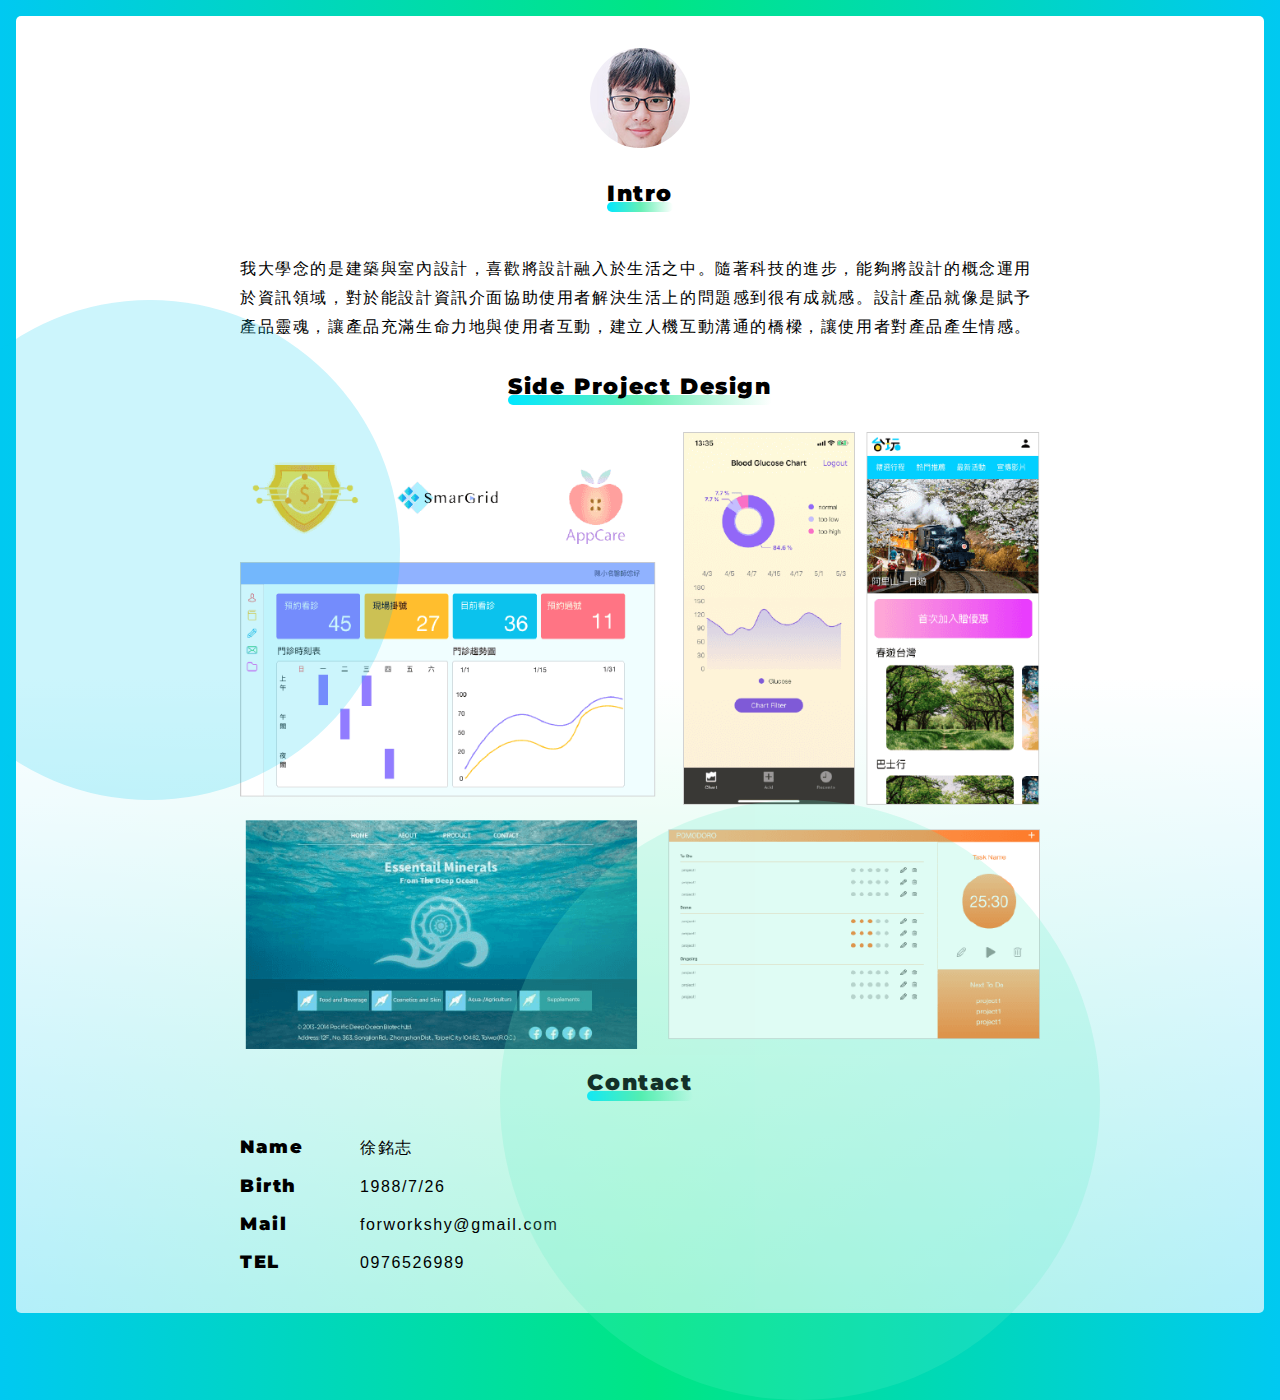
<file: index.html>
<!DOCTYPE html>
<html lang="en"></html>
<head>
  <meta charset="UTF-8"/>
  <meta name="viewport" content="width=device-width, initial-scale=1, user-scalable=no"/>
  <title>Resume</title>
  <link rel="stylesheet" href="css/all.css"/>
  <link rel="icon" type="image/x-icon" href="favicon.ico"/>
  <link href="https://fonts.googleapis.com/css?family=Montserrat&amp;display=swap" rel="stylesheet"/>
  <script src="https://code.jquery.com/jquery-1.12.4.min.js" integrity="sha256-ZosEbRLbNQzLpnKIkEdrPv7lOy9C27hHQ+Xp8a4MxAQ=" crossorigin="anonymous"></script>
</head>
<body>
  <header></header>
  <div class="paper-frame">
    <div class="portrait-image"></div>
    <section>
      <div class="mark-title">
        <div class="mark-title-style">Intro</div>
      </div>
      <p>我大學念的是建築與室內設計，喜歡將設計融入於生活之中。隨著科技的進步，能夠將設計的概念運用於資訊領域，對於能設計資訊介面協助使用者解決生活上的問題感到很有成就感。設計產品就像是賦予產品靈魂，讓產品充滿生命力地與使用者互動，建立人機互動溝通的橋樑，讓使用者對產品產生情感。</p>
    </section>
    <section>
      <div class="mark-title">
        <div class="mark-title-style">Side Project Design</div>
      </div><img src="/img/d01.png" class="d01"/><img src="/img/m01.png" class="m01"/>
    </section>
    <!-- <section>
      <div class="mark-title">
        <div class="mark-title-style">Experience</div>
      </div>
      <ul class="main-list">
        <li> 
          <div class="title-long">Front End Developer 前端工程師 2016／03～2018／09</div>
          <ul> 
            <li>
              1. 負責南區水資源局前端介面 https://www.wrasb.gov.tw/
            </li>
            <li>
              2. 負責瘋趣台灣前端介面 https://www.fun2tw.com/
            </li>
          </ul>
        </li>
        
      </ul>
    </section> -->
    <section>
      <div class="mark-title">
        <div class="mark-title-style">Contact</div>
      </div>
      <ul class="main-list">
        <li>
          <div class="title contact">Name</div><span>徐銘志</span>
        </li>
        <li>
          <div class="title contact">Birth</div><span>1988/7/26</span>
        </li>
        <li>
          <div class="title contact">Mail</div><span>forworkshy@gmail.com</span>
        </li>
        <li>
          <div class="title contact">TEL</div><span>0976526989</span>
        </li>
      </ul>
    </section>
    <div data-rellax-speed="10" class="circle rellax"></div>
    <div data-rellax-speed="8" class="circle2 rellax"></div>
  </div>
  <footer></footer>
  <script type="text/javascript" src="/js/rellax.js"></script>
  <script>
    	var rellax = new Rellax('.rellax', {
        // center: true
        callback: function(position) {
            // callback every position change
            console.log(position)
        }
      })
  </script>
</body>
</file>
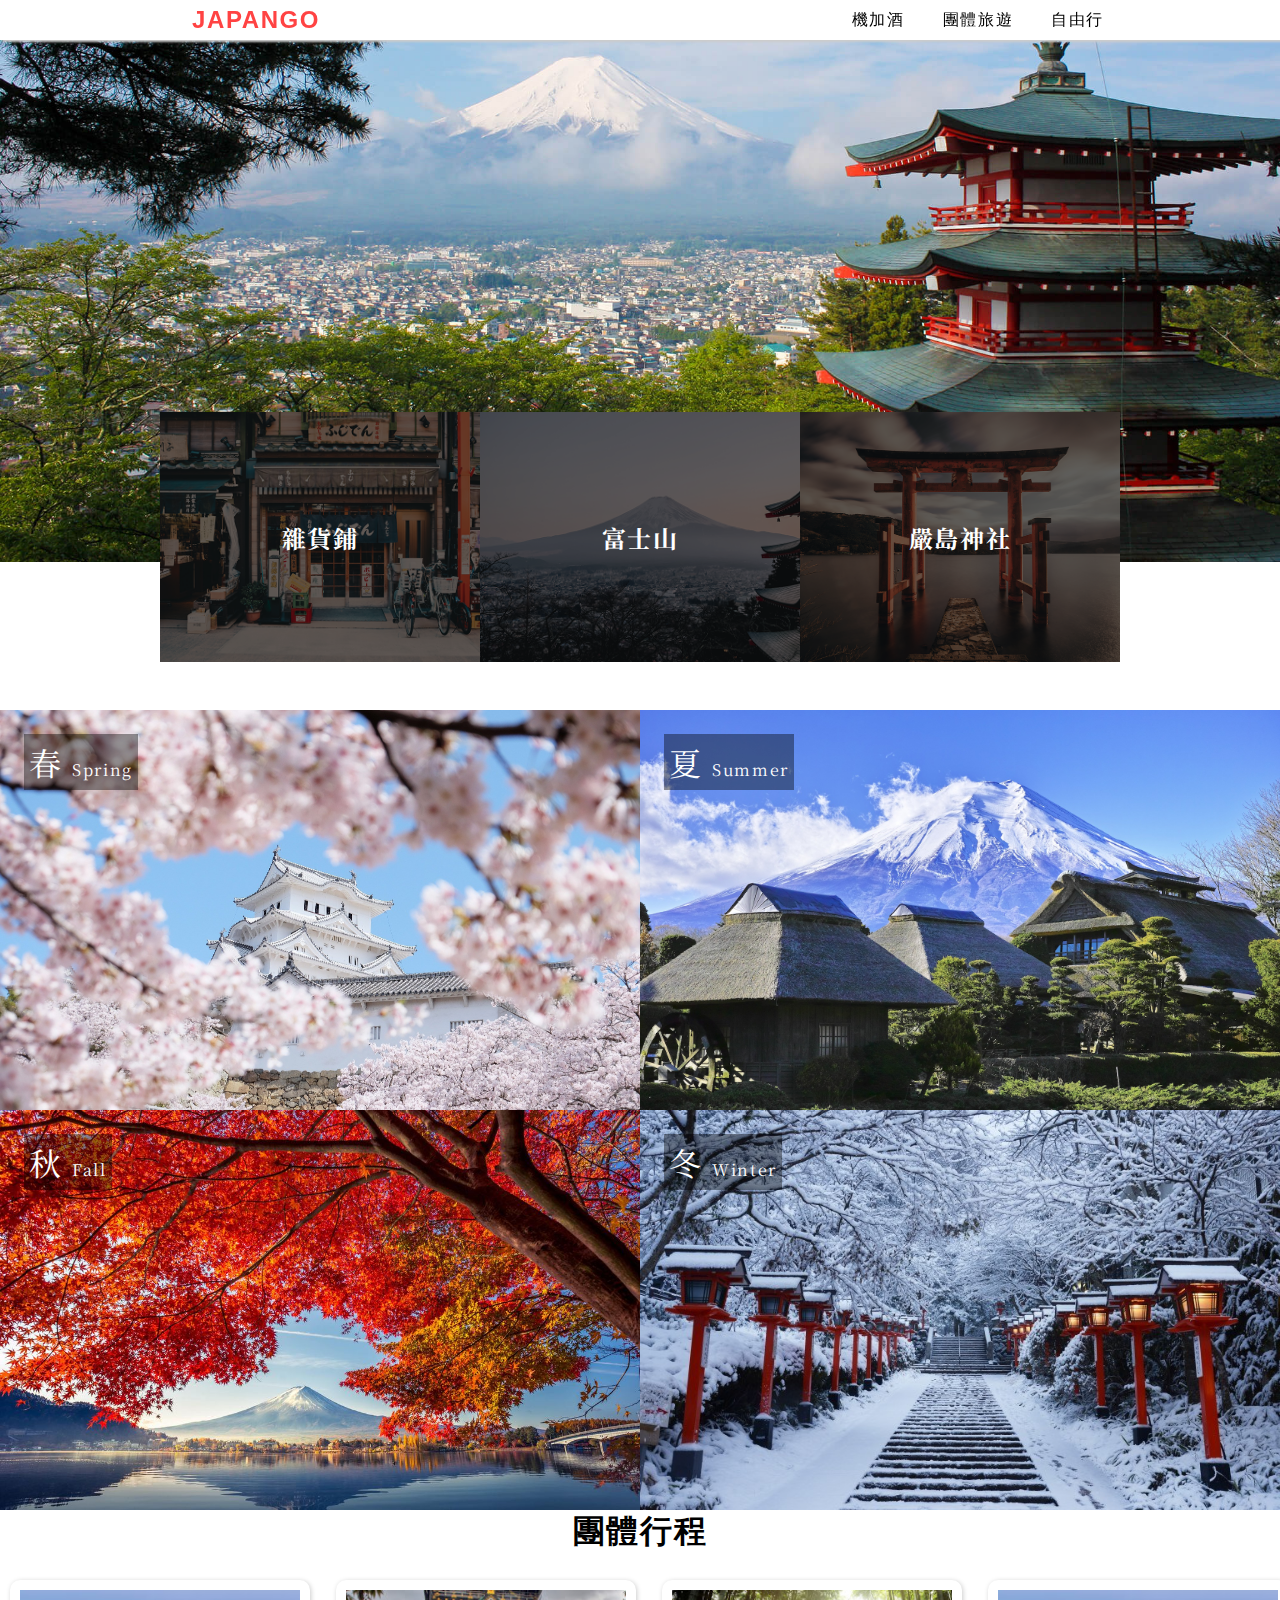
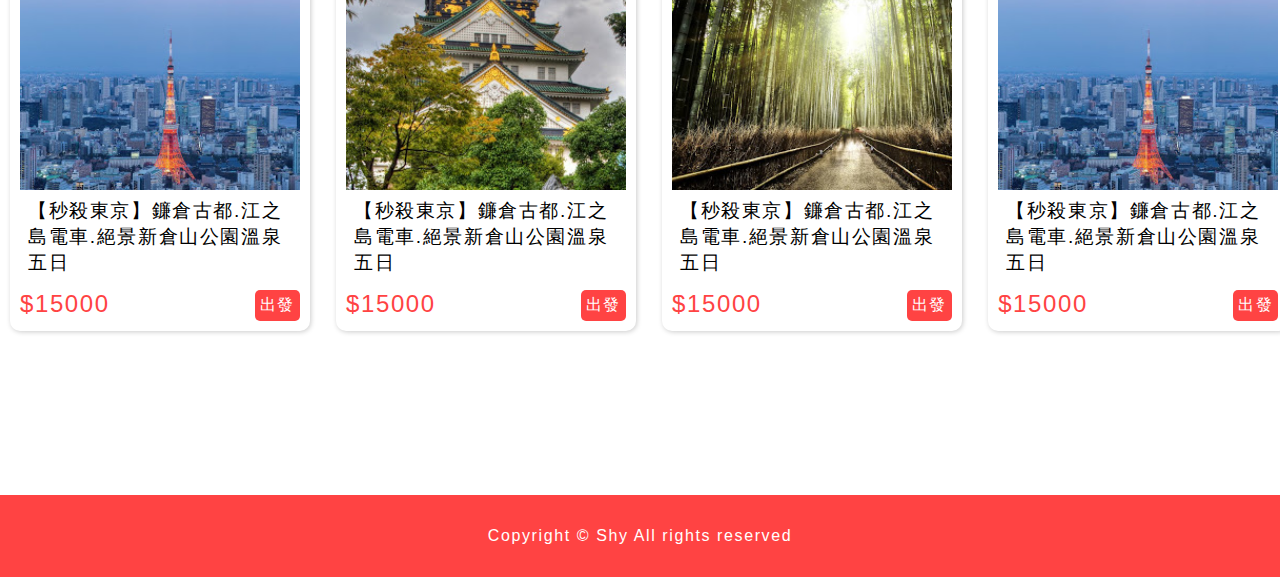
<file: japango/index.html>
<!DOCTYPE html>
<html lang="en"></html>
<head>
  <meta charset="UTF-8"/>
  <meta name="viewport" content="width=device-width, initial-scale=1, user-scalable=no"/>
  <title>JAPANGO</title>
  <link rel="stylesheet" href="css/all.css"/>
  <link rel="icon" type="image/x-icon" href="favicon.ico"/>
  <link href="https://fonts.googleapis.com/css?family=Montserrat&amp;display=swap" rel="stylesheet"/>
  <link href="https://fonts.googleapis.com/css?family=Noto+Serif+TC&amp;display=swap" rel="stylesheet"/>
  <script src="https://code.jquery.com/jquery-1.12.4.min.js" integrity="sha256-ZosEbRLbNQzLpnKIkEdrPv7lOy9C27hHQ+Xp8a4MxAQ=" crossorigin="anonymous"></script>
</head>
<body>
  <header>
    <div class="menubar">
      <div class="container clearfix">
        <div class="logo">JAPANGO</div>
        <ul class="main-menu">
          <li> <a href="###">機加酒</a></li>
          <li> <a href="###">團體旅遊</a></li>
          <li> <a href="###">自由行</a></li>
        </ul>
      </div>
    </div>
    <div class="menubar-space"></div>
    <div class="banner"><img src="img/banner.jpg"/></div>
  </header>
  <article>
    <div class="flexbox container clearfix">
      <div class="item"><a href="###">
          <div style="background-image: url(img/item1.jpg)" class="item-img"></div>
          <div class="item-overlay"></div>
          <div class="item-text">雜貨鋪</div></a></div>
      <div class="item"><a href="###">
          <div style="background-image: url(img/item2.jpg)" class="item-img"></div>
          <div class="item-overlay"></div>
          <div class="item-text">富士山</div></a></div>
      <div class="item"> <a href="###">
          <div style="background-image: url(img/item3.jpg)" class="item-img"></div>
          <div class="item-overlay"></div>
          <div class="item-text">嚴島神社</div></a></div>
    </div>
    <div class="fourSeasons clearfix">
      <div style="background-image: url(img/topic2.jpg)" class="fourSeasons-item">
        <div class="fourSeasons-item-text">春 <span>Spring</span></div>
      </div>
      <div style="background-image: url(img/topic1.jpg)" class="fourSeasons-item">
        <div class="fourSeasons-item-text">夏 <span>Summer</span></div>
      </div>
      <div style="background-image: url(img/topic3.jpg)" class="fourSeasons-item">
        <div class="fourSeasons-item-text">秋 <span>Fall</span></div>
      </div>
      <div style="background-image: url(img/topic4.jpg)" class="fourSeasons-item">
        <div class="fourSeasons-item-text">冬 <span>Winter</span></div>
      </div>
    </div>
    <h1>團體行程</h1>
    <ul class="l-card clearfix">
      <li>
        <div style="background-image: url(img/cardPic1.jpg)" class="l-card-img"></div>
        <div class="l-card-text">【秒殺東京】鐮倉古都.江之島電車.絕景新倉山公園溫泉五日</div>
        <div class="l-card-price">$15000</div>
        <div class="l-card-button">出發</div>
      </li>
      <li>
        <div style="background-image: url(img/cardPic2.jpg)" class="l-card-img"></div>
        <div class="l-card-text">【秒殺東京】鐮倉古都.江之島電車.絕景新倉山公園溫泉五日</div>
        <div class="l-card-price">$15000</div>
        <div class="l-card-button">出發</div>
      </li>
      <li>
        <div style="background-image: url(img/cardPic3.jpg)" class="l-card-img"></div>
        <div class="l-card-text">【秒殺東京】鐮倉古都.江之島電車.絕景新倉山公園溫泉五日</div>
        <div class="l-card-price">$15000</div>
        <div class="l-card-button">出發</div>
      </li>
      <li>
        <div style="background-image: url(img/cardPic1.jpg)" class="l-card-img"></div>
        <div class="l-card-text">【秒殺東京】鐮倉古都.江之島電車.絕景新倉山公園溫泉五日</div>
        <div class="l-card-price">$15000</div>
        <div class="l-card-button">出發</div>
      </li>
      <li>
        <div style="background-image: url(img/cardPic2.jpg)" class="l-card-img"></div>
        <div class="l-card-text">【秒殺東京】鐮倉古都.江之島電車.絕景新倉山公園溫泉五日</div>
        <div class="l-card-price">$15000</div>
        <div class="l-card-button">出發</div>
      </li>
      <li>
        <div style="background-image: url(img/cardPic3.jpg)" class="l-card-img"></div>
        <div class="l-card-text">【秒殺東京】鐮倉古都.江之島電車.絕景新倉山公園溫泉五日</div>
        <div class="l-card-price">$15000</div>
        <div class="l-card-button">出發</div>
      </li>
      <div class="card-item"></div>
      <div class="card-item"></div>
    </ul>
  </article>
  <footer>Copyright © Shy All rights reserved</footer>
  <script type="text/javascript" src="/js/rellax.js"></script>
  <script>
    	var rellax = new Rellax('.rellax', {
        // center: true
        callback: function(position) {
            // callback every position change
            console.log(position)
        }
      })
  </script>
</body>
</file>
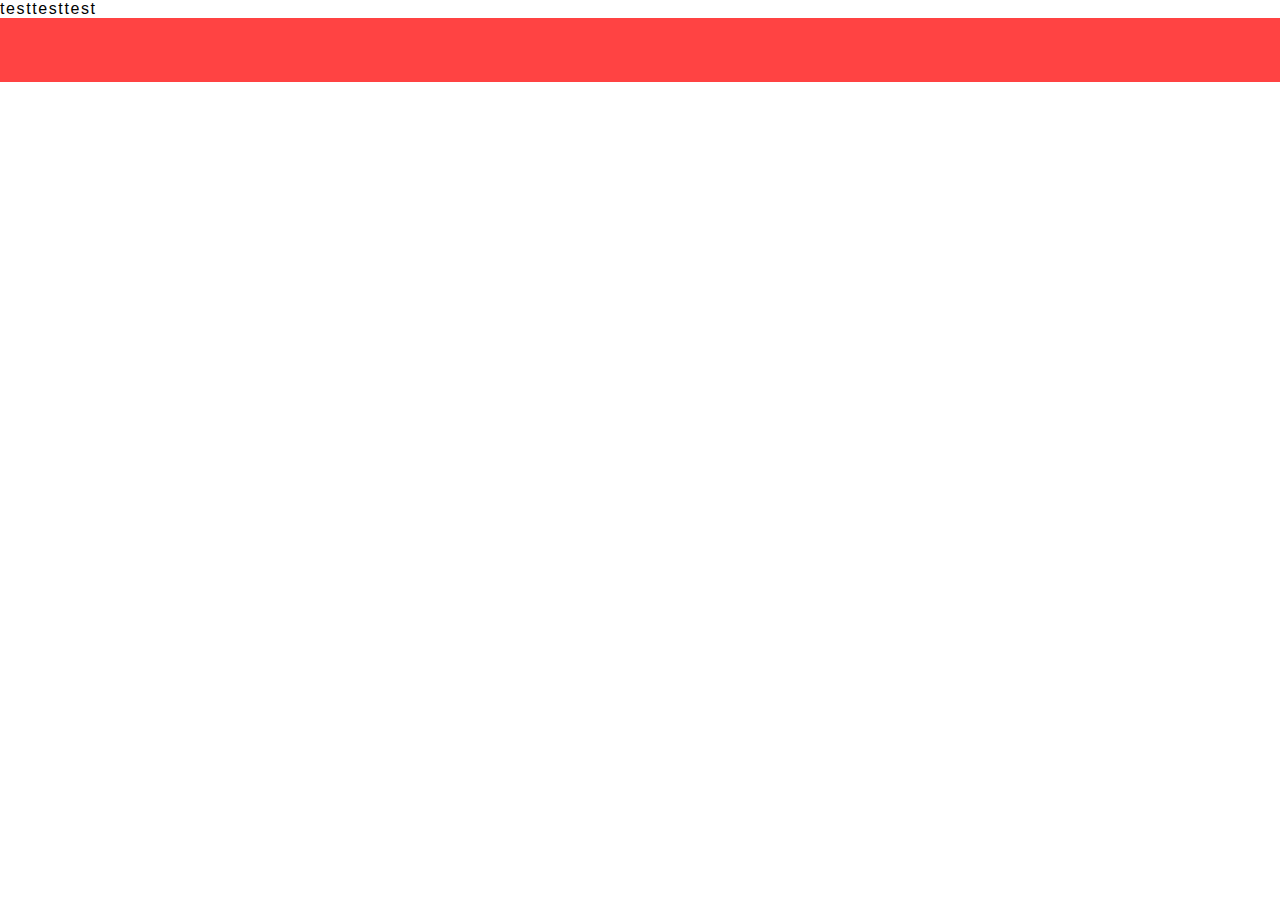
<file: japango/JAPANGO.html>
<!DOCTYPE html>
<html lang="en"></html>
<head>
  <meta charset="UTF-8"/>
  <meta name="viewport" content="width=device-width, initial-scale=1, user-scalable=no"/>
  <title>Resume</title>
  <link rel="stylesheet" href="css/all.css"/>
  <link rel="icon" type="image/x-icon" href="favicon.ico"/>
  <link href="https://fonts.googleapis.com/css?family=Montserrat&amp;display=swap" rel="stylesheet"/>
  <script src="https://code.jquery.com/jquery-1.12.4.min.js" integrity="sha256-ZosEbRLbNQzLpnKIkEdrPv7lOy9C27hHQ+Xp8a4MxAQ=" crossorigin="anonymous"></script>
</head>
<body>
  <header></header>
  <div>testtesttest</div>
  <footer></footer>
  <script type="text/javascript" src="/js/rellax.js"></script>
  <script>
    	var rellax = new Rellax('.rellax', {
        // center: true
        callback: function(position) {
            // callback every position change
            console.log(position)
        }
      })
  </script>
</body>
</file>
<file: css/all.css>
html {
  margin: 0;
  padding: 0;
  width: 100%;
}

body {
  margin: 0;
  padding: 1em;
  width: 100%;
  letter-spacing: 0.1em;
  font-family: sans-serif;
  -webkit-font-smoothing: antialiased;
}

*, *:before, *:after {
  box-sizing: border-box;
}

ul {
  -webkit-margin-before: 0;
  -webkit-margin-after: 0;
  -webkit-margin-start: 0;
  -webkit-margin-end: 0;
  -webkit-padding-start: 0;
  list-style-type: none;
}

p {
  line-height: 1.8em;
}

.portrait-image {
  margin-left: auto;
  margin-right: auto;
  width: 100px;
  height: 100px;
  border-radius: 100%;
  background: #CCC;
  margin-bottom: 1em;
  background-image: url("../img/me.jpg");
  background-size: cover;
}

.clear {
  clear: both;
}

.iframe-rwd {
  position: relative;
  padding-bottom: 65.25%;
  height: 0;
  overflow: hidden;
}
.iframe-rwd iframe {
  position: absolute;
  top: 0;
  left: 0;
  width: 100%;
  height: 100%;
}

.media_category {
  width: 50%;
  display: inline-block;
  text-align: center;
  margin-left: -5px;
  padding: 15px 40px;
  background: #ff543e;
  border: 1px solid #ff543e;
}
.media_category:first-of-type {
  margin-left: 0;
}
.media_category a {
  color: white;
  text-decoration: none;
}
.media_container {
  overflow-x: hidden;
  background: #3b3b3b;
  padding: 40px 0;
}
.media_container_inner {
  background: #ff543e;
}
.media_container_list {
  width: 40%;
  float: left;
  color: white;
}
@media (max-width: 1023px) {
  .media_container_list {
    width: 100%;
    text-align: center;
  }
}
.media_container_list li {
  line-height: 1.5;
  cursor: pointer;
  padding: 20px;
  border-bottom: 1px solid rgba(255, 255, 255, 0.2);
}
.media_container_list li a {
  color: white;
  text-decoration: none;
}
.media_container_list li.active {
  background: white;
}
.media_container_list li.active a {
  color: black;
}
.media_container_detail {
  width: 60%;
  float: left;
  background: gray;
  padding: 1%;
}
@media (max-width: 1023px) {
  .media_container_detail {
    width: 100%;
  }
}

.detail_title {
  text-align: center;
  width: 100%;
  display: block;
  padding: 10px;
  position: absolute;
  z-index: 3;
  bottom: 0;
  left: 0;
  background: rgba(255, 255, 255, 0.5);
}
.detail_list {
  position: relative;
}
.detail_image img {
  width: 100%;
}

@media (max-width: 1023px) {
  .tab {
    margin: 0 auto;
  }
}
.tab li.active {
  border: 1px solid #ff543e;
  background: white;
}
.tab li.active a {
  color: black;
}

body {
  overflow-x: hidden;
  background: #00d5ff;
  background: -webkit-linear-gradient(left, #00c9f1 0%, #00e684 51%, #00c9f1 100%);
  background: -o-linear-gradient(left, #00c9f1 0%, #00e684 51%, #00c9f1 100%);
  background: linear-gradient(to right, #00c9f1 0%, #00e684 51%, #00c9f1 100%);
}

section {
  width: 800px;
  margin: 0 auto;
}
@media (max-width: 1023px) {
  section {
    width: 100%;
  }
}

.paper-frame {
  border-radius: 5px;
  z-index: -1;
  padding: 2em;
  width: 100%;
  background: white;
  background: linear-gradient(180deg, white 0%, white 51%, rgba(255, 255, 255, 0.7) 100%);
}

.mark-title {
  text-align: center;
  padding: 1em 1em 2em 1em;
}

.mark-title-style {
  font-family: "Montserrat", sans-serif;
  display: inline-block;
  font-weight: 900;
  z-index: 1;
  font-size: 22px;
  position: relative;
}
.mark-title-style:after {
  border-radius: 10px;
  z-index: -1;
  content: "";
  position: absolute;
  left: 0px;
  top: 22px;
  width: 100%;
  height: 10px;
  background-color: #FFFFFF;
  background: linear-gradient(90deg, #00e7ff 0%, rgba(0, 230, 132, 0.6) 51%, rgba(0, 230, 132, 0) 100%);
}

ul.main-list li {
  padding: 0.5em 0;
}
ul.main-list li .title {
  font-family: "Montserrat", sans-serif;
  display: inline-block;
  width: 120px;
  font-weight: 900;
  font-size: 18px;
}
@media (max-width: 1023px) {
  ul.main-list li .title.contact {
    width: 80px;
  }
}
ul.main-list li .title-long {
  font-family: "Montserrat", sans-serif;
  width: 100%;
  font-weight: 900;
  font-size: 17px;
  padding: 1em 0;
}
ul.main-list li span {
  font-weight: normal;
}

.circle {
  width: 500px;
  height: 500px;
  background-color: #00caef;
  border-radius: 500px;
  position: absolute;
  z-index: 1;
  left: -100px;
  top: 300px;
  opacity: 0.2;
}
@media (max-width: 767px) {
  .circle {
    width: 350px;
    height: 350px;
  }
}

.circle2 {
  width: 600px;
  height: 600px;
  background-color: #62eec6;
  border-radius: 600px;
  position: absolute;
  z-index: 3;
  left: 500px;
  top: 800px;
  opacity: 0.2;
}
@media (max-width: 767px) {
  .circle2 {
    width: 300px;
    height: 300px;
    left: 50px;
    top: 1500px;
  }
}

.d01 {
  width: 100%;
}
@media (max-width: 767px) {
  .d01 {
    display: none;
  }
}

.m01 {
  width: 100%;
  display: none;
}
@media (max-width: 767px) {
  .m01 {
    display: block;
  }
}

/*# sourceMappingURL=all.css.map */
</file>
<file: japango/css/all.css>
html {
  margin: 0;
  padding: 0;
  width: 100%;
}

body {
  margin: 0;
  padding: 0em;
  width: 100%;
  letter-spacing: 0.1em;
  font-family: sans-serif;
  -webkit-font-smoothing: antialiased;
}

*, *:before, *:after {
  box-sizing: border-box;
}

ul {
  -webkit-margin-before: 0;
  -webkit-margin-after: 0;
  -webkit-margin-start: 0;
  -webkit-margin-end: 0;
  -webkit-padding-start: 0;
  list-style-type: none;
}

a {
  color: #000;
  text-decoration: none;
}

p {
  line-height: 1.8em;
}

img {
  display: block;
}

.container {
  width: 960px;
  margin-left: auto;
  margin-right: auto;
}

.clearfix:after {
  content: "";
  display: block;
  clear: both;
}

.iframe-rwd {
  position: relative;
  padding-bottom: 65.25%;
  height: 0;
  overflow: hidden;
}
.iframe-rwd iframe {
  position: absolute;
  top: 0;
  left: 0;
  width: 100%;
  height: 100%;
}

/* No files to import found in component/* */
h1 {
  text-align: center;
  display: block;
  margin: 0;
  padding: 1rem 0;
}

.menubar {
  position: fixed;
  width: 100%;
  z-index: 5;
  box-shadow: 2px 2px 2px #CCC;
  background-color: #FFF;
}

@media (max-width: 767px) {
  .menubar-space {
    height: 80px;
  }
}

.logo {
  font-size: 1.5rem;
  line-height: 40px;
  padding-left: 2rem;
  font-weight: bold;
  color: #ff4343;
  float: left;
}
@media (max-width: 569px) {
  .logo {
    width: 100%;
    padding-left: 0;
    text-align: center;
  }
}

ul.main-menu {
  float: right;
}
@media (max-width: 569px) {
  ul.main-menu {
    width: 100%;
    text-align: center;
  }
}
ul.main-menu li {
  display: inline-block;
  line-height: 40px;
  padding: 0rem 1rem;
}

.banner {
  width: 100%;
}
.banner img {
  width: 100%;
}

@media (max-width: 1023px) {
  .container {
    width: 100%;
  }
}

.flexbox {
  display: flex;
  justify-content: center;
  align-content: center;
  flex-direction: row;
  position: relative;
  height: 250px;
}
@media (max-width: 1023px) {
  .flexbox {
    height: 200px;
  }
}
@media (max-width: 767px) {
  .flexbox {
    height: 150px;
  }
}
@media (max-width: 569px) {
  .flexbox {
    height: 100px;
  }
}
.flexbox .item {
  font-weight: 700;
  font-size: 1.5rem;
  text-align: center;
  color: #FFF;
  justify-content: center;
  align-content: center;
  width: 33.3333%;
  position: relative;
}
.flexbox .item img {
  width: 100%;
  height: 100%;
}
.flexbox .item-img {
  width: 100%;
  height: 100%;
  background-size: cover;
}
.flexbox .item-overlay {
  width: 100%;
  height: 100%;
  background-color: #000;
  color: #FFF;
  opacity: 0.6;
  position: absolute;
  bottom: 0;
  -webkit-transition: all 0.5s;
  transition: all 0.5s;
}
.flexbox .item-overlay:hover {
  opacity: 0;
}
.flexbox .item-text {
  font-family: "Noto Serif TC", serif;
  color: #FFF;
  position: absolute;
  left: 50%;
  top: 50%;
  transform: translate(-50%, -50%);
}
@media (max-width: 767px) {
  .flexbox .item-text {
    font-size: 1rem;
  }
}

article {
  position: relative;
  top: -150px;
}
@media (max-width: 1023px) {
  article {
    top: 0;
  }
}

.fourSeasons {
  font-family: "Noto Serif TC", serif;
  color: #FFF;
  font-size: 2rem;
  margin-top: 3rem;
  height: 400px;
}
@media (max-width: 1023px) {
  .fourSeasons {
    margin-top: 0;
    height: 300px;
  }
}
@media (max-width: 767px) {
  .fourSeasons {
    height: 250px;
    font-size: 2rem;
  }
}
.fourSeasons-item {
  padding-left: 1.5rem;
  padding-top: 1.5rem;
  float: left;
  width: 50%;
  height: 100%;
  background-size: cover;
}
@media (max-width: 767px) {
  .fourSeasons-item {
    width: 100%;
    padding-left: 1rem;
    padding-top: 1rem;
  }
}
.fourSeasons-item-text {
  display: inline-block;
  background-color: rgba(0, 0, 0, 0.4);
  padding: 5px;
}
.fourSeasons-item-text span {
  font-size: 1rem;
}
@media (max-width: 767px) {
  .fourSeasons-item-text span {
    font-size: 0.8rem;
  }
}

ul.l-card {
  overflow-x: scroll;
  overflow-y: hidden;
  white-space: nowrap;
  -webkit-overflow-scrolling: touch;
  width: 100%;
}
ul.l-card li {
  display: inline-block;
  padding: 10px;
  width: 300px;
  border-radius: 10px;
  margin: 10px;
  overflow: hidden;
  box-shadow: 1px 1px 5px #CCC;
}
ul.l-card li .l-card-img {
  width: 100%;
  height: 200px;
  background-size: cover;
  color: #FFF;
}
ul.l-card li .l-card-text {
  white-space: normal;
  height: 100px;
  overflow: hidden;
  padding: 0.5rem;
  font-size: 1.2rem;
}
ul.l-card li .l-card-price {
  float: left;
  font-size: 1.5rem;
  color: #ff4343;
}
ul.l-card li .l-card-button {
  border-radius: 5px;
  color: #FFF;
  display: inline-block;
  padding: 5px;
  float: right;
  background-color: #ff4343;
}

footer {
  text-align: center;
  padding: 2rem 0;
  background-color: #ff4343;
  color: #FFF;
}

/*# sourceMappingURL=all.css.map */
</file>
